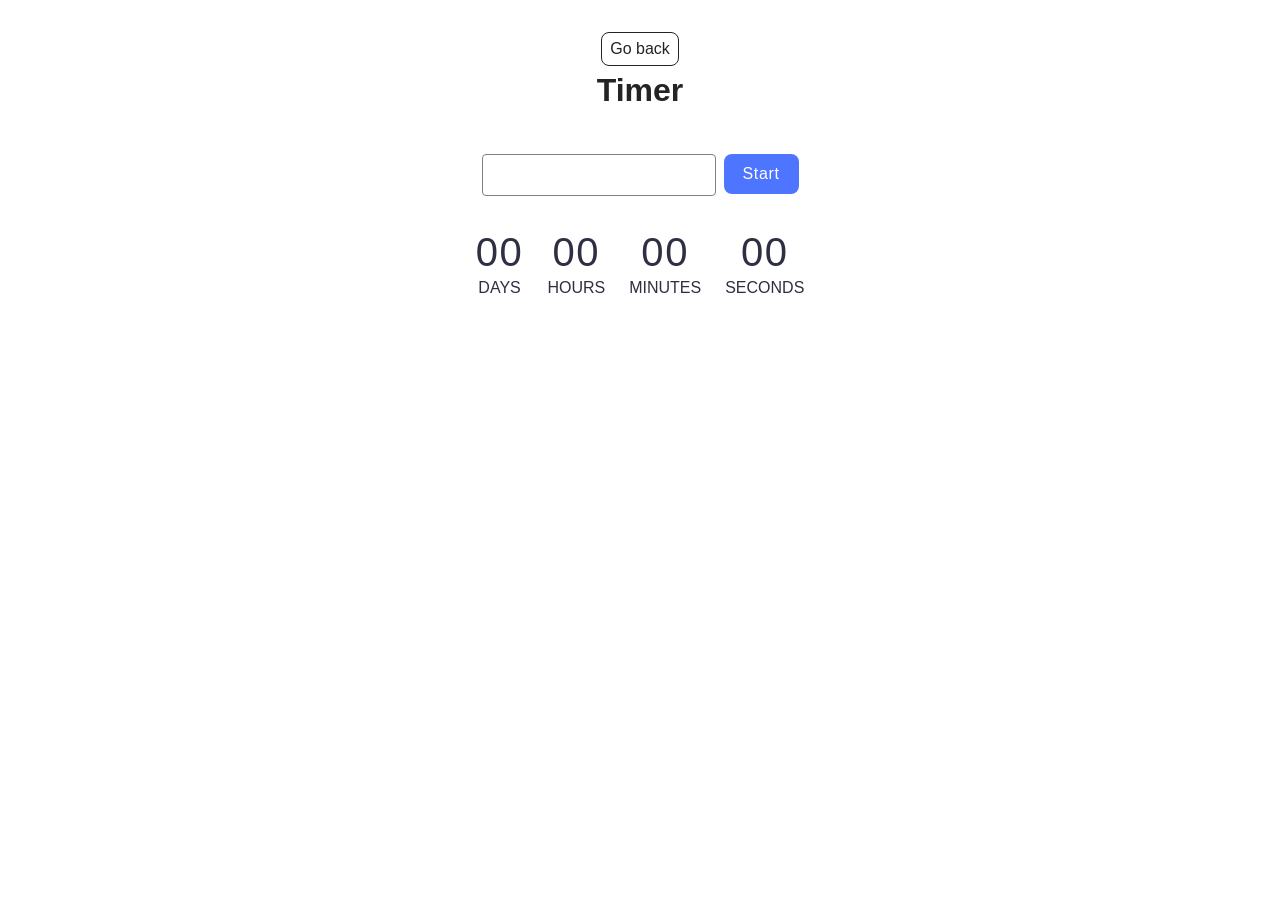
<file: src/1-timer.html>
<!DOCTYPE html>
<html lang="en">
  <head>
    <meta charset="UTF-8" />
    <meta http-equiv="X-UA-Compatible" content="IE=edge" />
    <meta name="viewport" content="width=device-width, initial-scale=1.0" />
    <title>Timer</title>
    <link rel="stylesheet" href="./css/styles.css" />
  </head>
  <body>
    <main>
      <div class="container">
        <a class="back-link" href="./index.html">Go back</a>
        <h1 class="main-title">Timer</h1>

        <div class="timer-grop">
          <div class="input-group">
            <input type="text" class="datetime-picker" id="datetime-picker" />
            <button type="button" class="button" data-start>Start</button>
          </div>

          <div class="timer">
            <div class="field">
              <span class="value" data-days>00</span>
              <span class="label">DAYS</span>
            </div>
            <div class="field">
              <span class="value" data-hours>00</span>
              <span class="label">HOURS</span>
            </div>
            <div class="field">
              <span class="value" data-minutes>00</span>
              <span class="label">MINUTES</span>
            </div>
            <div class="field">
              <span class="value" data-seconds>00</span>
              <span class="label">SECONDS</span>
            </div>
          </div>
        </div>
      </div>
    </main>
    <script type="module" src="./js/1-timer.js"></script>
  </body>
</html>
</file>
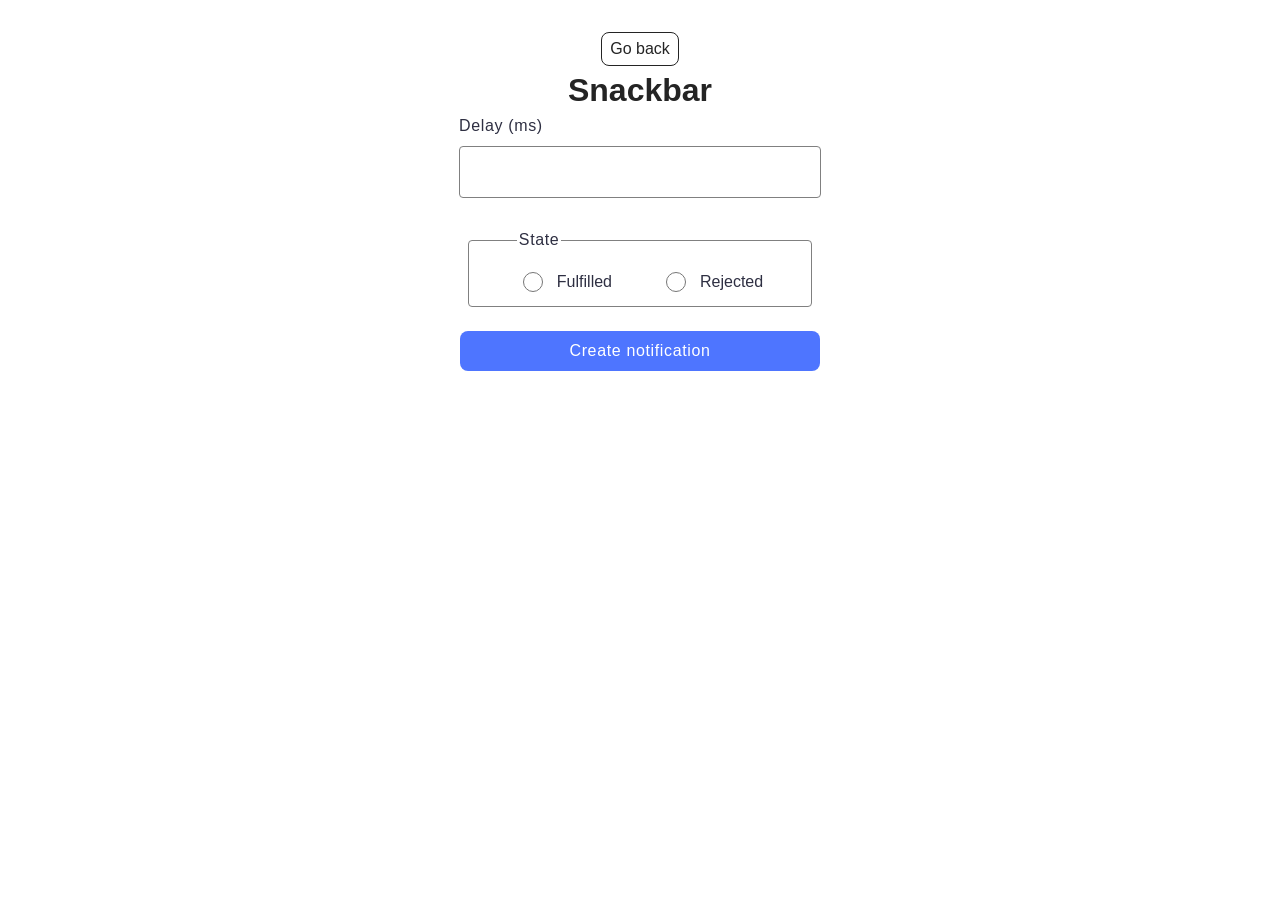
<file: src/2-snackbar.html>
<!DOCTYPE html>
<html lang="en">
  <head>
    <meta charset="UTF-8" />
    <meta http-equiv="X-UA-Compatible" content="IE=edge" />
    <meta name="viewport" content="width=device-width, initial-scale=1.0" />
    <title>Snackbar</title>
    <link rel="stylesheet" href="./css/styles.css" />
  </head>
  <body>
    <main>
      <div class="container">
        <a class="back-link" href="./index.html">Go back</a>
        <h1 class="main-title">Snackbar</h1>
          <div class="snackbar">
          <form class="form">
            <label class="delay-label">
              Delay (ms)
              <input type="number" class="delay-input" name="delay" required />
            </label>
  
            <fieldset class="state-group">
              <legend class="legend">State</legend>
              <div class="label-group">
                <label class="state-label">
                  <input type="radio" class="state-input" name="state" value="fulfilled" required />
                  Fulfilled
                </label>
                <label class="state-label">
                  <input type="radio" class="state-input" name="state" value="rejected" required />
                  Rejected
                </label>
              </div>
            </fieldset>
  
              <button type="submit" class="btn">Create notification</button>
          </form>
          </div>
        </div>
      </div>
    </main>
    <script type="module" src="./js/2-snackbar.js"></script>
  </body>
</html>
</file>
<file: src/css/styles.css>
/**
  |============================
  | include css partials with
  | default @import url()
  |============================
*/
/* Common styles */
@import url('./reset.css');
@import url('./base.css');
@import url('./container.css');
@import url('./animations.css');

/* Sections style */
@import url('./header.css');
@import url('./badges.css');
@import url('./back-link.css');
@import url('./1-timer.css');
@import url('./2-snackbar.css');
</file>
